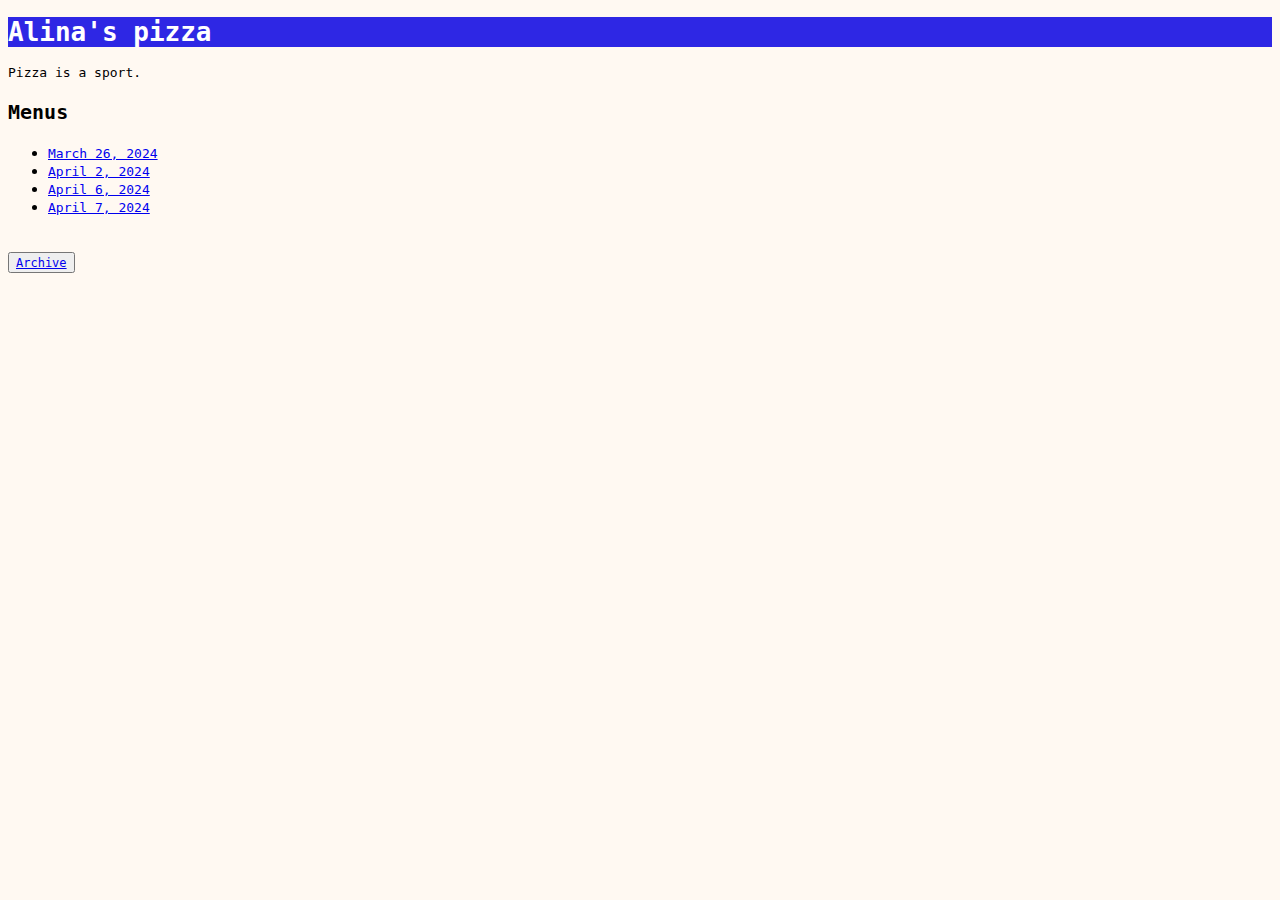
<file: index.html>
<!DOCTYPE html>
<html lang="en">

<head>
    <meta charset="UTF-8">
    <meta name="viewport" content="width=device-width, initial-scale=1.0">
    <title>Alina's recipes</title>
    <link rel="stylesheet" href="styles.css">
</head>

<body>
    <h1>Alina's pizza</h1>
    <p class="trust">Pizza is a sport.</p>
    <h3 class="heading1">Menus</h3>
    <ul>
        <li><a href="recipes/3-26-24.html" class="trust">March 26, 2024</a></li>
        <li><a href="recipes/4-2-24.html" class="trust">April 2, 2024</a></li>
        <li><a href="recipes/4-6-24.html" class="trust">April 6, 2024</a></li>
        <li><a href="recipes/4-7-24.html" class="trust">April 7, 2024</a></li>
    </ul>
    <button><a href="recipes/pizza-archive.html" class="trustsmall">Archive</a></button>
</body>

</html>
</file>
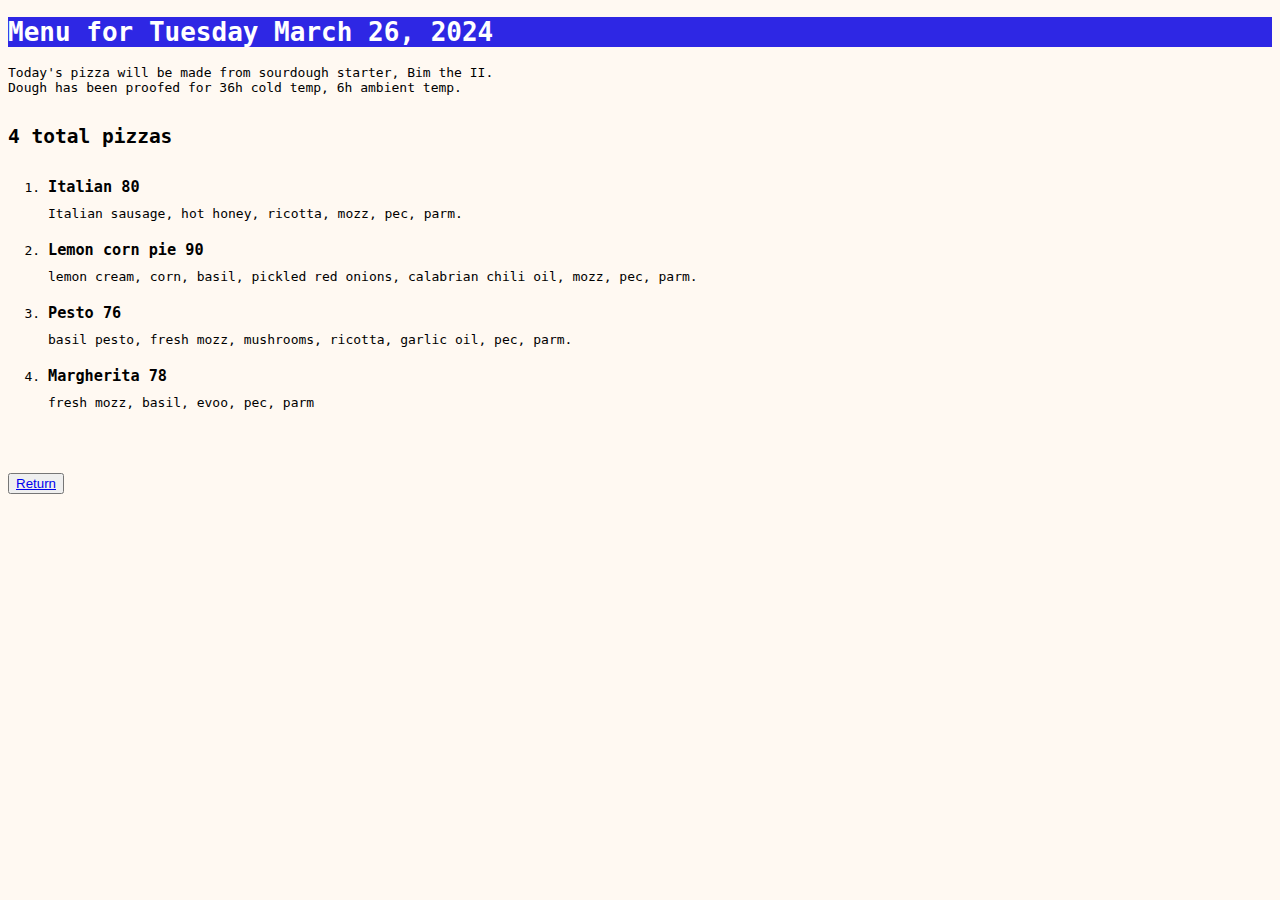
<file: recipes/3-26-24.html>
<!DOCTYPE html>
<html lang="en">

<head>
    <meta charset="UTF-8">
    <meta name="viewport" content="width=device-width, initial-scale=1.0">
    <title>Menu for March 26, 2024</title>
    <link rel="stylesheet" href="styles.css">
</head>

<body>
    <h1>Menu for Tuesday March 26, 2024</h1>
    <p>Today's pizza will be made from sourdough starter, Bim the II. <br> Dough has been proofed for 36h cold temp, 6h
        ambient temp.</p>
    <h2>4 total pizzas</h2>
    <ol>
        <li>
            <h3>Italian 80</h3>
            <p> Italian sausage, hot honey, ricotta, mozz, pec, parm. </p>
        </li>
        <li>
            <h3>Lemon corn pie 90</h3>
            <p>lemon cream, corn, basil, pickled red onions, calabrian chili oil, mozz, pec, parm.</p>
        </li>
        <li>
            <h3>Pesto 76</h3>
            <p> basil pesto, fresh mozz, mushrooms, ricotta, garlic oil, pec, parm.</p>
        </li>
        <li>
            <h3>Margherita 78</h3>
            <p> fresh mozz, basil, evoo, pec, parm</p>
        </li>
    </ol>
    <button><a href="https://ahhhchoo.github.io/pizza-menu/">Return</button>
</body>

</html>
</file>
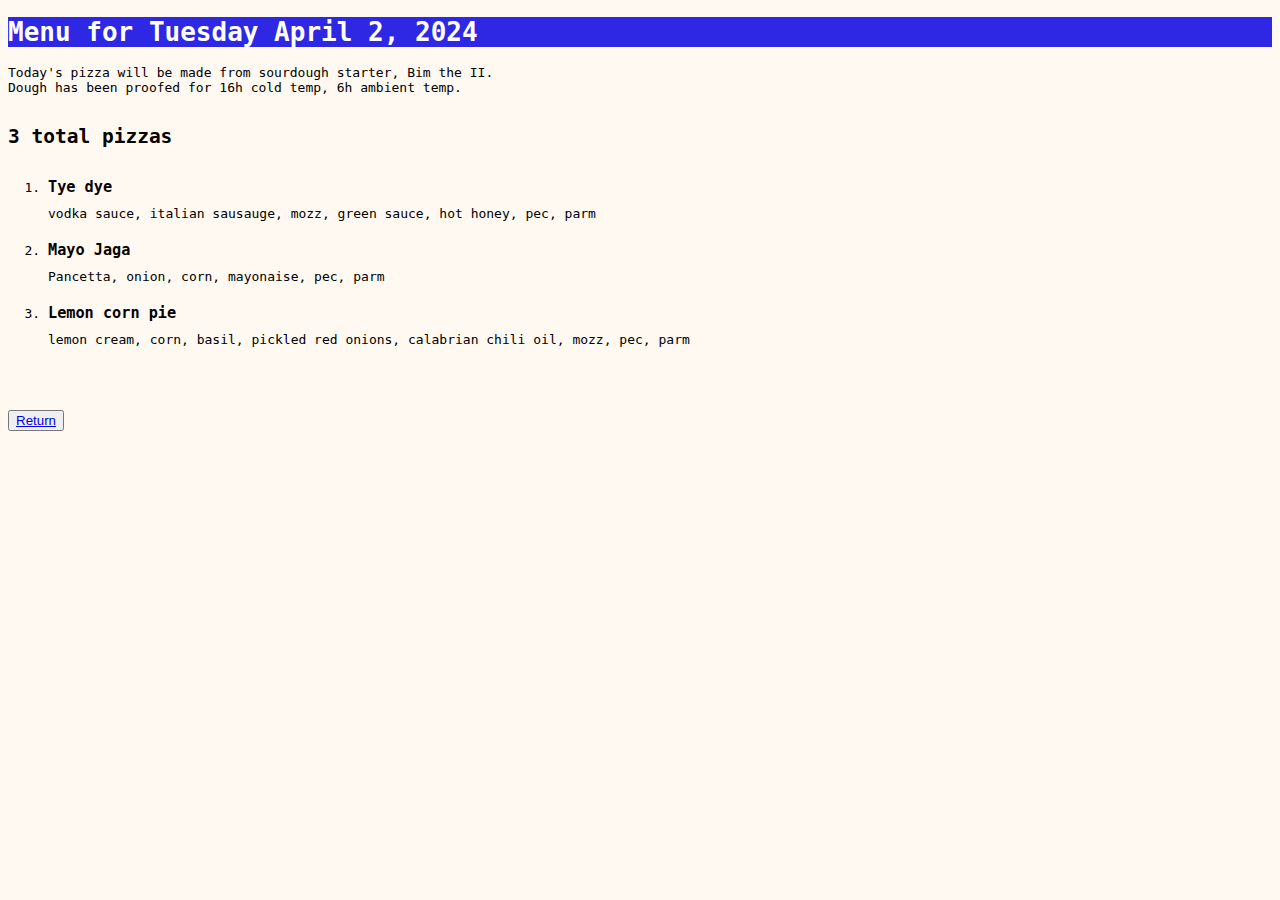
<file: recipes/4-2-24.html>
<!DOCTYPE html>
<html lang="en">

<head>
    <meta charset="UTF-8">
    <meta name="viewport" content="width=device-width, initial-scale=1.0">
    <title>Menu for April 2, 2024</title>
    <link rel="stylesheet" href="styles.css">
</head>

<body>
    <h1>Menu for Tuesday April 2, 2024</h1>
    <p>Today's pizza will be made from sourdough starter, Bim the II. <br> Dough has been proofed for 16h cold temp, 6h
        ambient temp.</p>
    <h2>3 total pizzas</h2>
    <ol>
        <li>
            <h3>Tye dye</h3>
            <p> vodka sauce, italian sausauge, mozz, green sauce, hot honey, pec, parm </p>
        </li>
        <li>
            <h3>Mayo Jaga</h3>
            <p>Pancetta, onion, corn, mayonaise, pec, parm</p>
        </li>
        <li>
            <h3>Lemon corn pie</h3>
            <p>lemon cream, corn, basil, pickled red onions, calabrian chili oil, mozz, pec, parm</p>
        </li>


    </ol>
    <button><a href="https://ahhhchoo.github.io/pizza-menu/">Return</button>
</body>

</html>
</file>
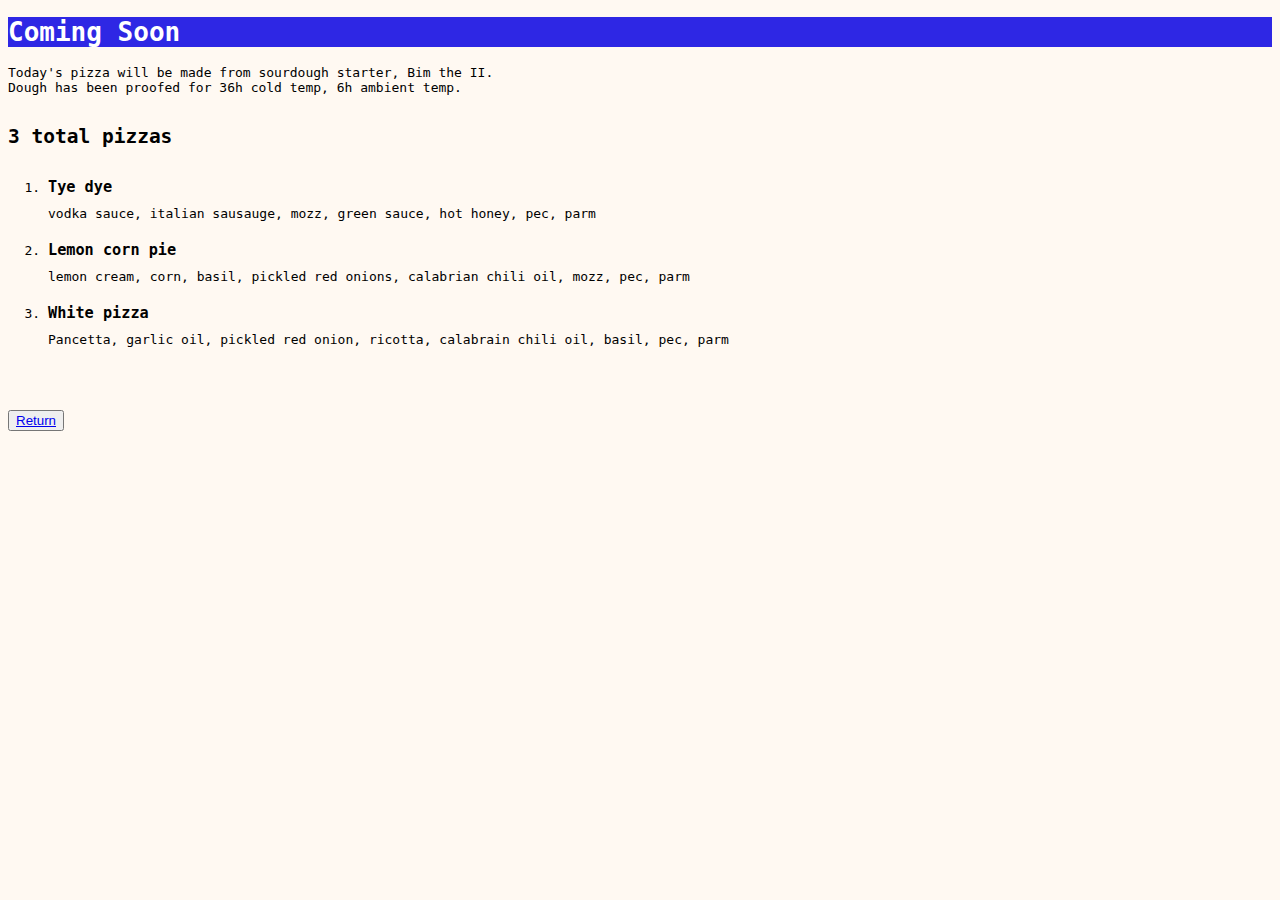
<file: recipes/4-5-24.html>
<!DOCTYPE html>
<html lang="en">

<head>
    <meta charset="UTF-8">
    <meta name="viewport" content="width=device-width, initial-scale=1.0">
    <title>Coming Soon</title>
    <link rel="stylesheet" href="styles.css">
</head>

<body>
    <h1>Coming Soon</h1>
    <p>Today's pizza will be made from sourdough starter, Bim the II. <br> Dough has been proofed for 36h cold temp, 6h
        ambient temp.</p>
    <h2>3 total pizzas</h2>
    <ol>
        <li>
            <h3>Tye dye</h3>
            <p> vodka sauce, italian sausauge, mozz, green sauce, hot honey, pec, parm </p>
        </li>
        <li>
            <h3>Lemon corn pie</h3>
            <p>lemon cream, corn, basil, pickled red onions, calabrian chili oil, mozz, pec, parm</p>
        </li>
        <li>
            <h3>White pizza</h3>
            <p>Pancetta, garlic oil, pickled red onion, ricotta, calabrain chili oil, basil, pec, parm</p>
        </li>

    </ol>
    <button><a href="https://ahhhchoo.github.io/pizza-menu/">Return</button>
</body>

</html>
</file>
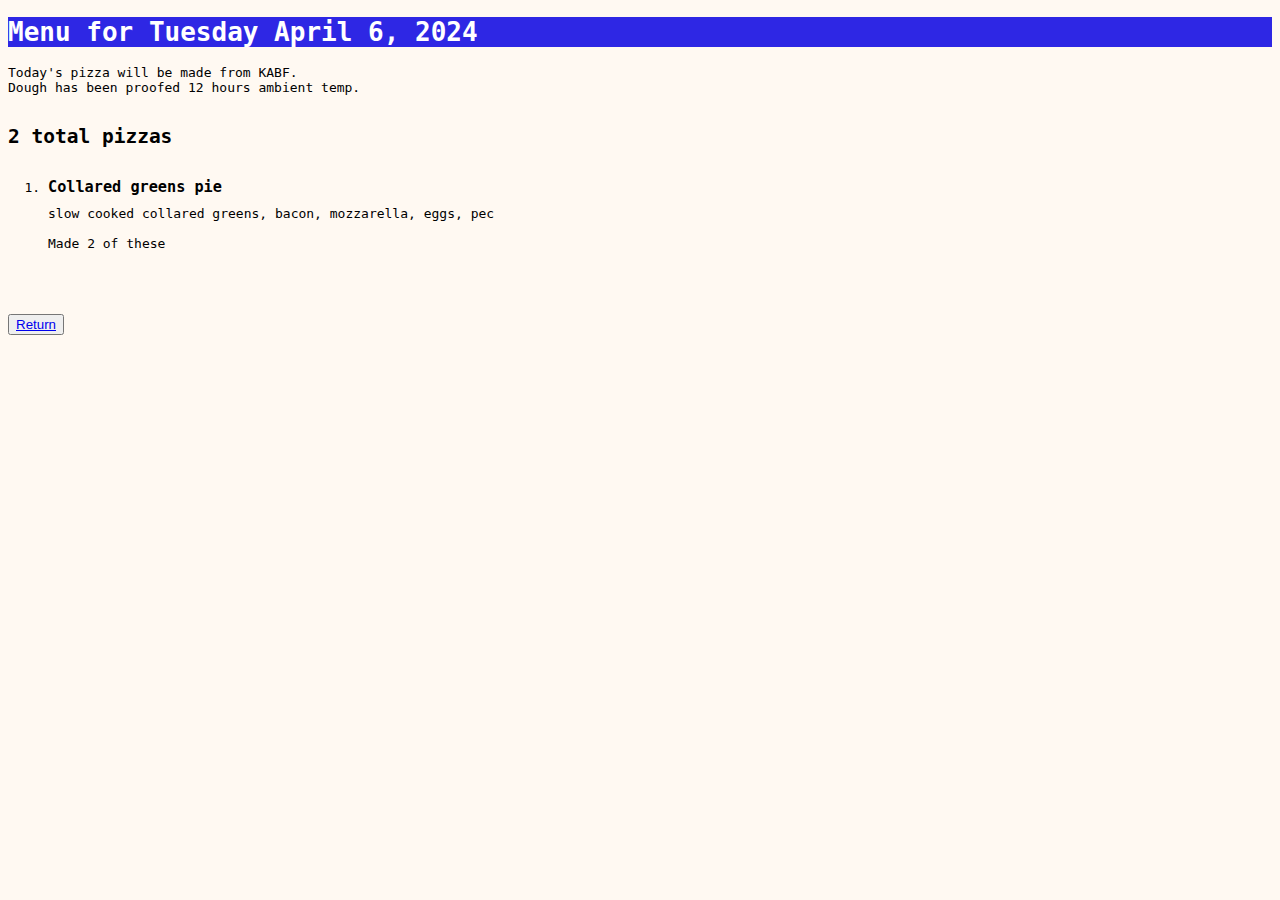
<file: recipes/4-6-24.html>
<!DOCTYPE html>
<html lang="en">

<head>
    <meta charset="UTF-8">
    <meta name="viewport" content="width=device-width, initial-scale=1.0">
    <title>Menu for April 6, 2024</title>
    <link rel="stylesheet" href="styles.css">
</head>

<body>
    <h1>Menu for Tuesday April 6, 2024</h1>
    <p>Today's pizza will be made from KABF. <br> Dough has been proofed 12 hours
        ambient temp.</p>
    <h2>2 total pizzas</h2>
    <ol>
        <li>
            <h3>Collared greens pie</h3>
            <p>slow cooked collared greens, bacon, mozzarella, eggs, pec</p>
            <br> Made 2 of these </br>
        </li>


    </ol>
    <button><a href="https://ahhhchoo.github.io/pizza-menu/">Return</button>
</body>

</html>
</file>
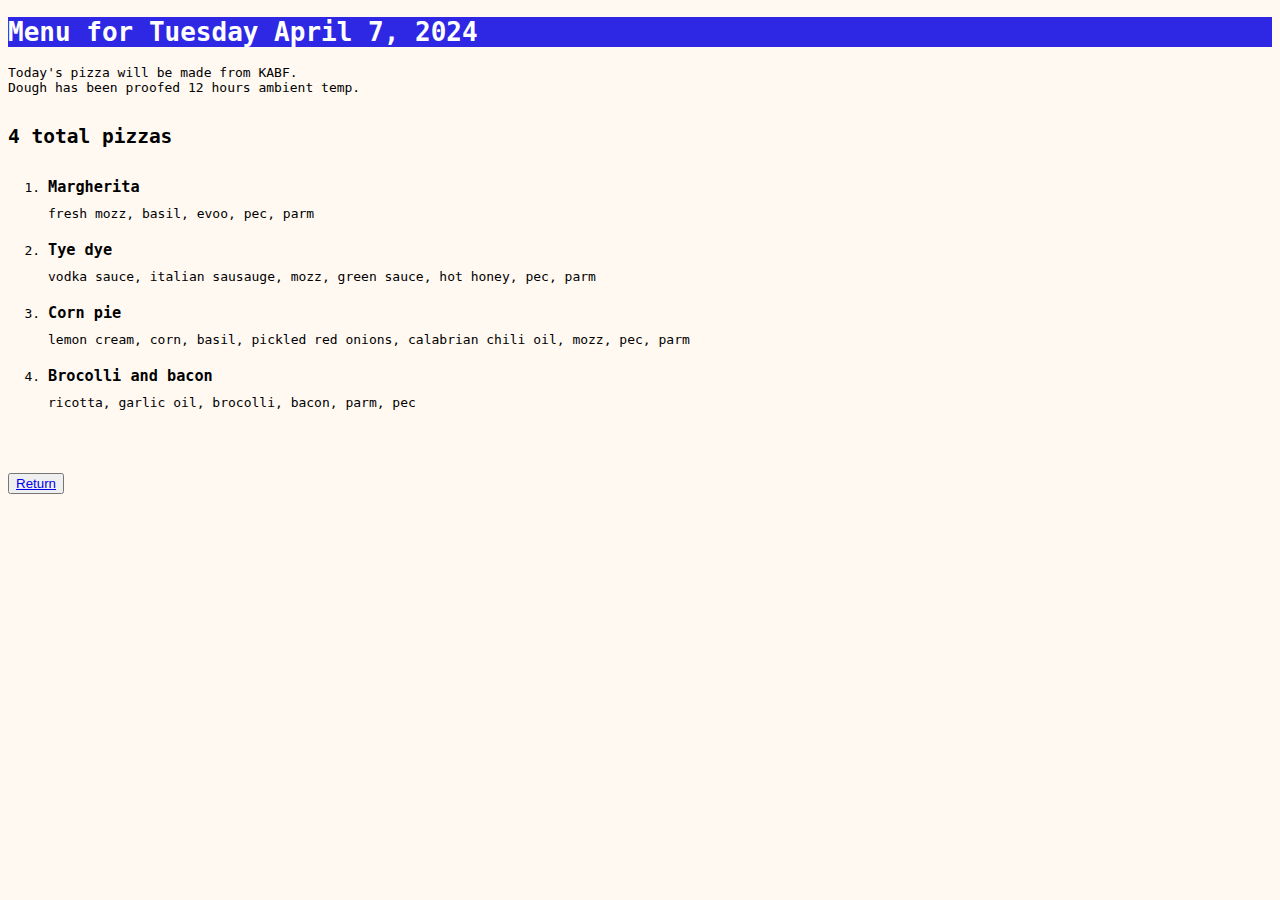
<file: recipes/4-7-24.html>
<!DOCTYPE html>
<html lang="en">

<head>
    <meta charset="UTF-8">
    <meta name="viewport" content="width=device-width, initial-scale=1.0">
    <title>Menu for April 7, 2024</title>
    <link rel="stylesheet" href="styles.css">
</head>

<body>
    <h1>Menu for Tuesday April 7, 2024</h1>
    <p>Today's pizza will be made from KABF. <br> Dough has been proofed 12 hours
        ambient temp.</p>
    <h2>4 total pizzas</h2>
    <ol>
        <li>
            <h3>Margherita</h3>
            <p> fresh mozz, basil, evoo, pec, parm</p>
        </li>
        <li>
            <h3>Tye dye</h3>
            <p> vodka sauce, italian sausauge, mozz, green sauce, hot honey, pec, parm </p>
        </li>
        <li>
            <h3>Corn pie</h3>
            <p>lemon cream, corn, basil, pickled red onions, calabrian chili oil, mozz, pec, parm</p>
        </li>
        <li>
            <h3>Brocolli and bacon</h3>
            <p>ricotta, garlic oil, brocolli, bacon, parm, pec</p>
        </li>
    </ol>
    <button><a href="https://ahhhchoo.github.io/pizza-menu/">Return</button>
</body>

</html>
</file>
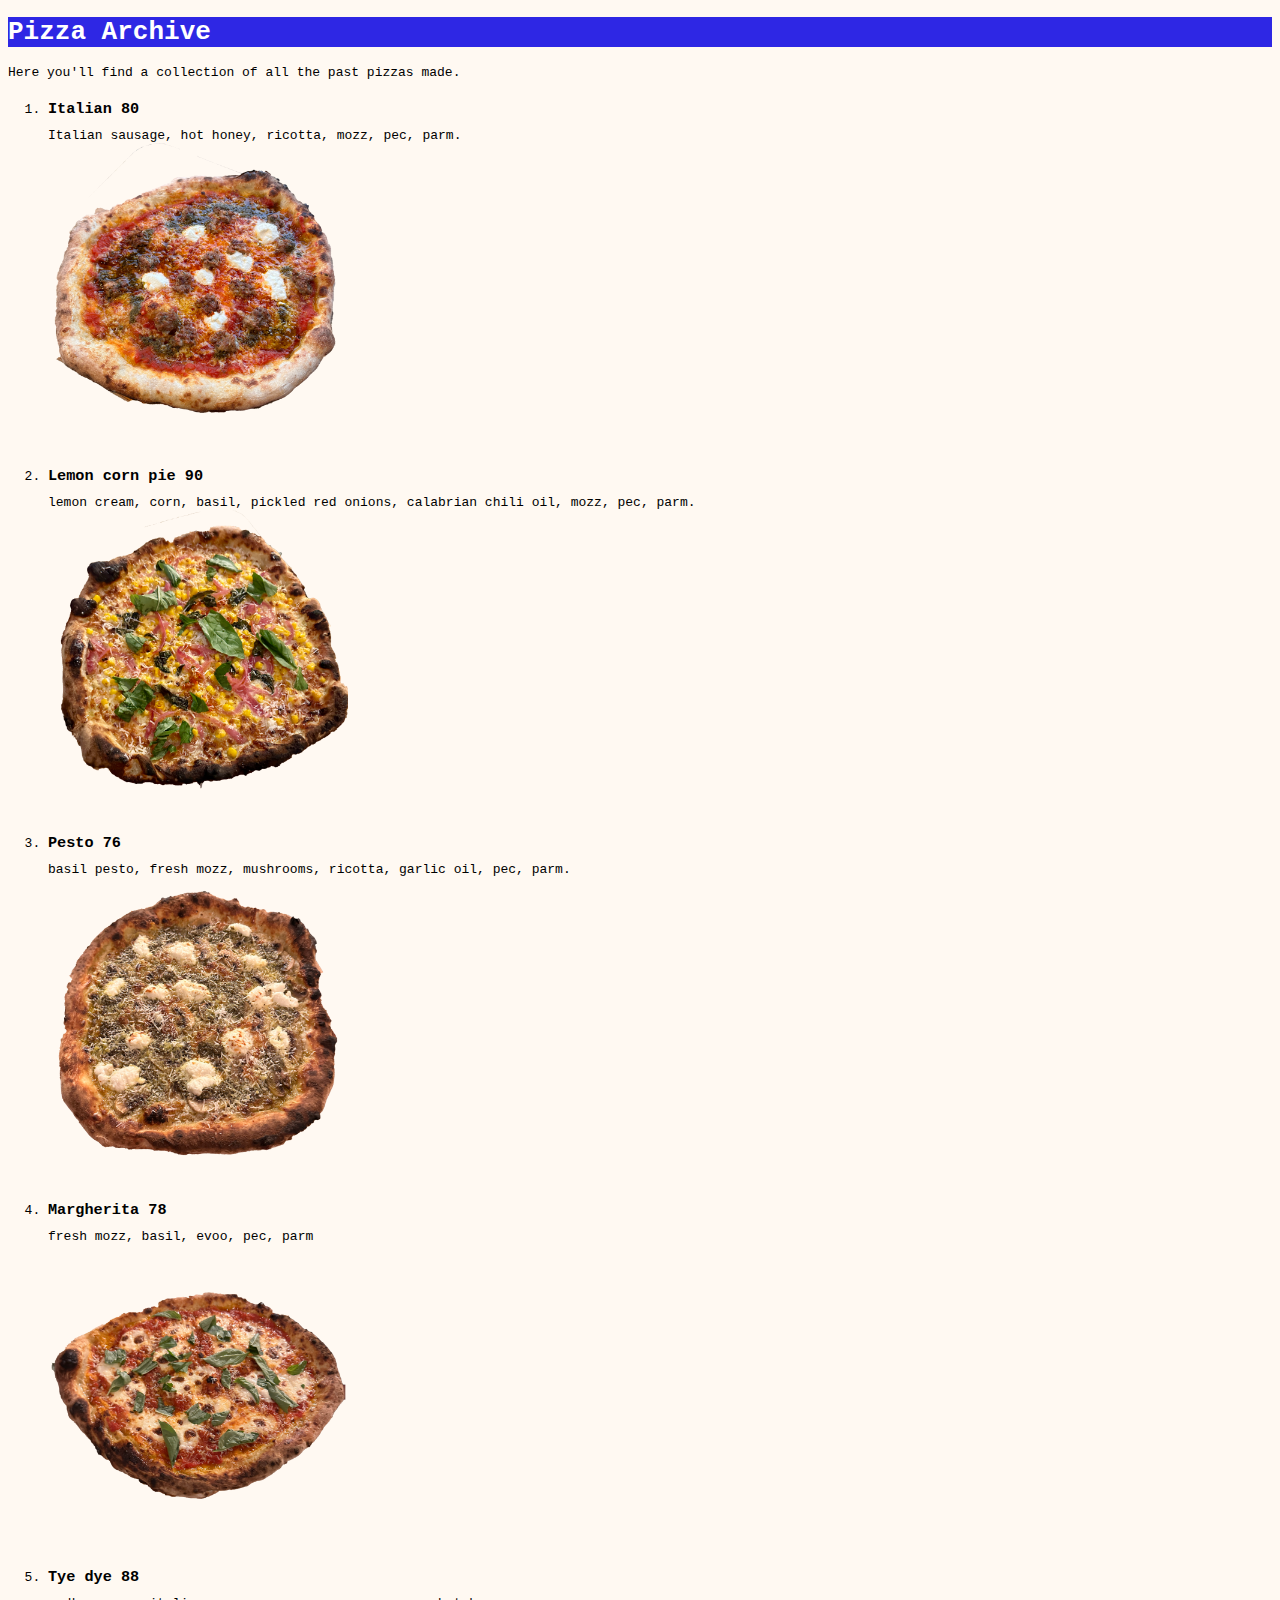
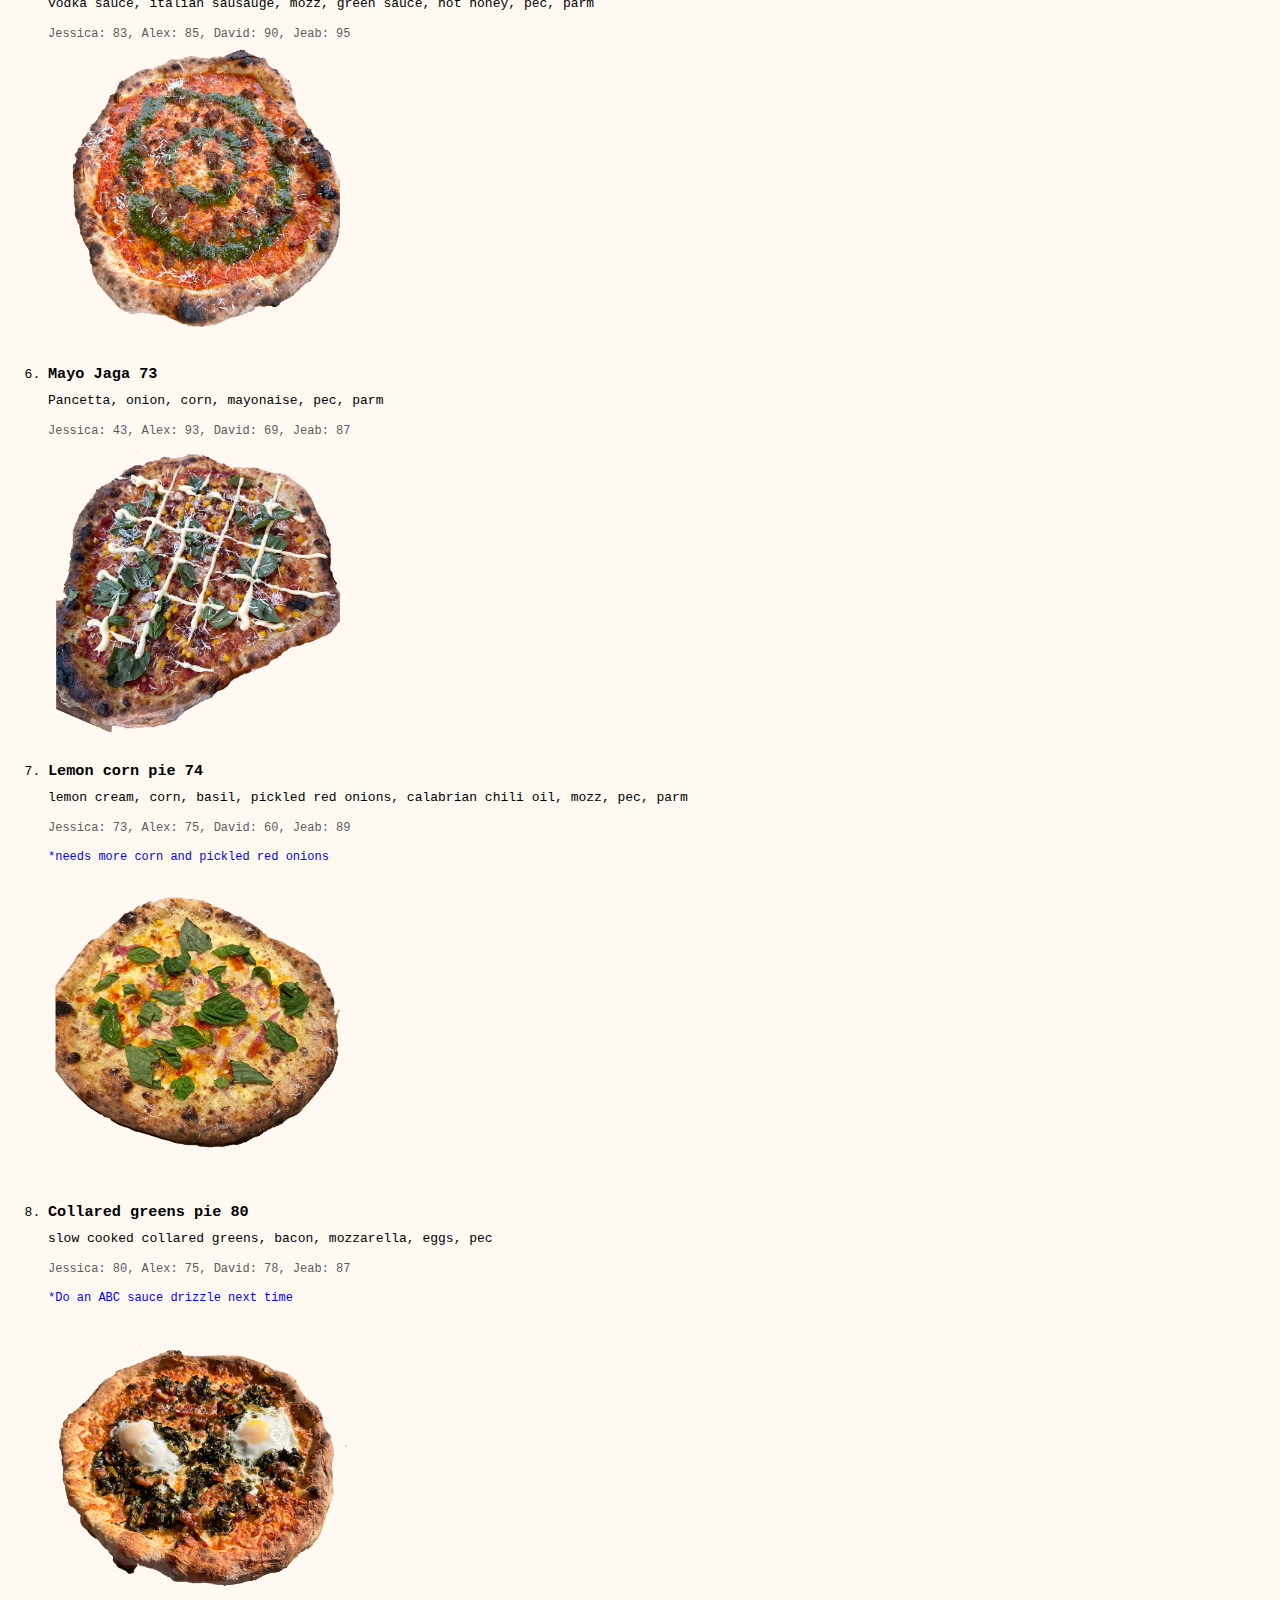
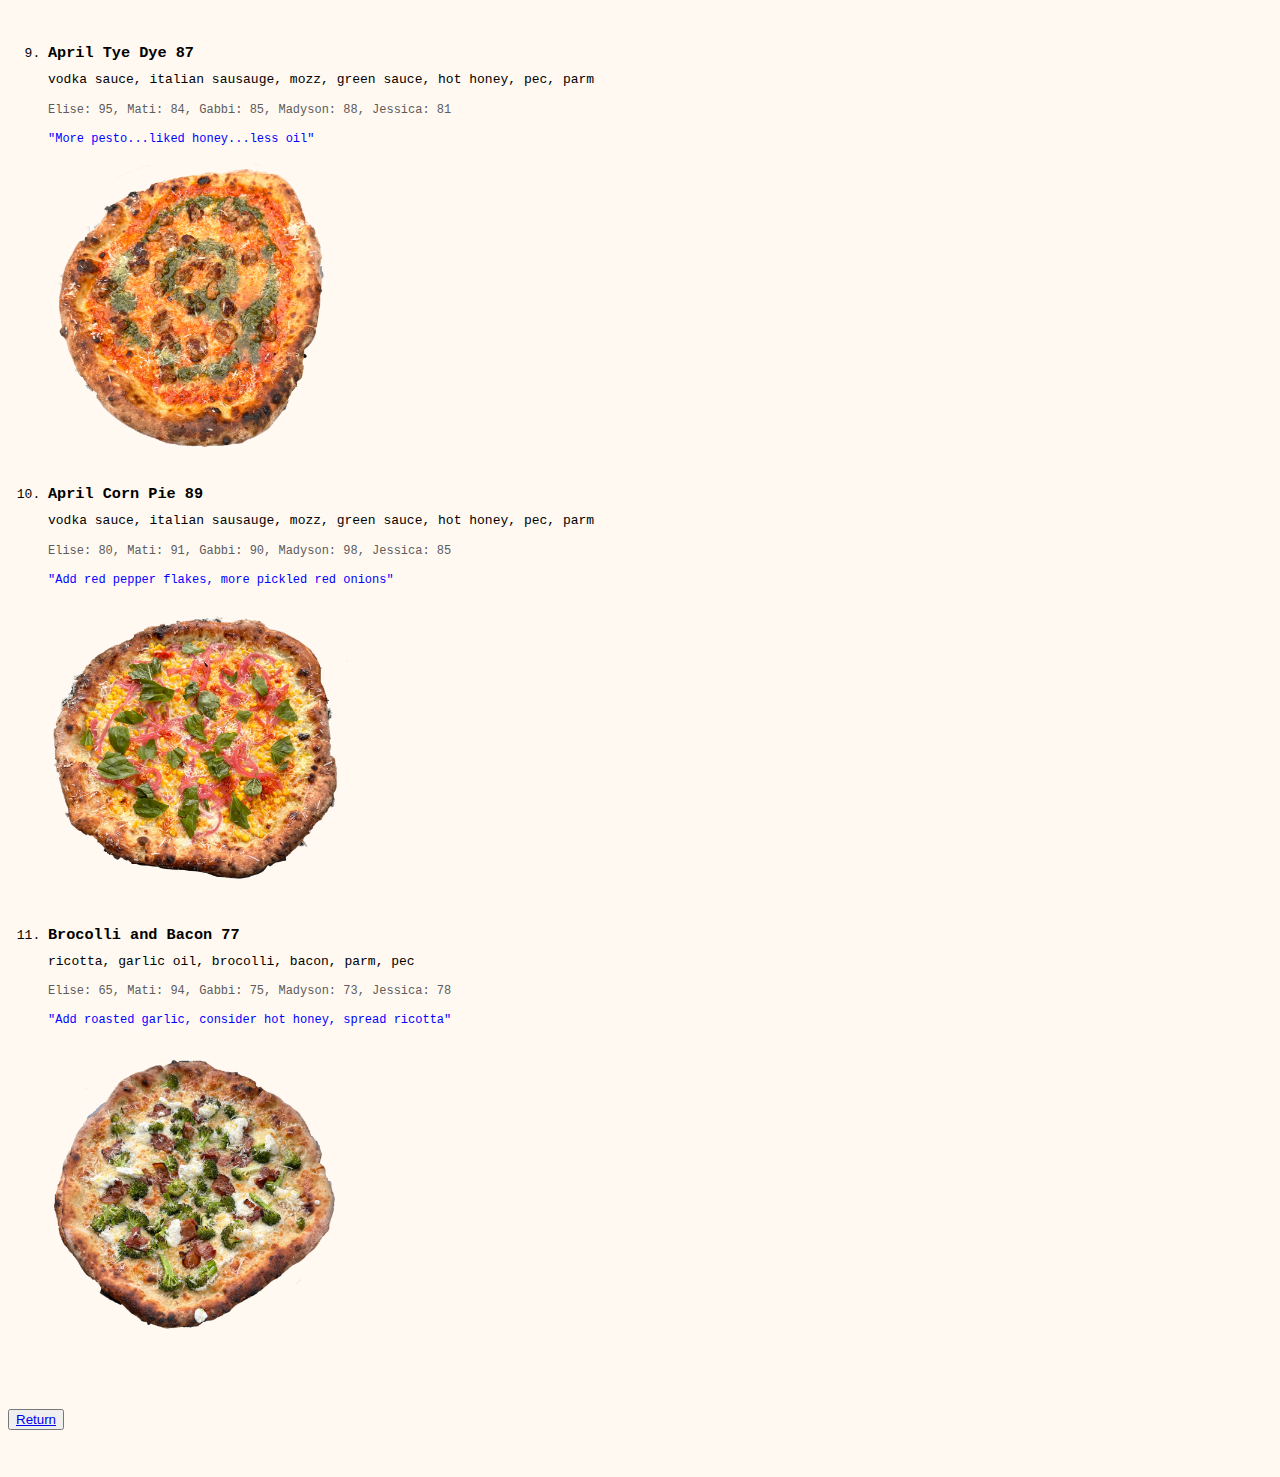
<file: recipes/pizza-archive.html>
<!DOCTYPE html>
<html lang="en">

<head>
    <meta charset="UTF-8">
    <meta name="viewport" content="width=device-width, initial-scale=1.0">
    <title>Pizza Archive</title>
    <link rel="stylesheet" href="styles.css">
</head>

<body>
    <h1>Pizza Archive</h1>
    <p>Here you'll find a collection of all the past pizzas made.</p>
    <ol>
        <li>
            <h3>Italian 80</h3>
            <p> Italian sausage, hot honey, ricotta, mozz, pec, parm. </p>
            <img src="./assets/images/sausage.png" width="300">
        </li>
        <li>
            <h3>Lemon corn pie 90</h3>
            <p>lemon cream, corn, basil, pickled red onions, calabrian chili oil, mozz, pec, parm.</p>
            <img src="./assets/images/cornpie.png" width="300">
        </li>
        <li>
            <h3>Pesto 76</h3>
            <p> basil pesto, fresh mozz, mushrooms, ricotta, garlic oil, pec, parm.</p>
            <img src="./assets/images/pesto.png" width="300">
        </li>
        <li>
            <h3>Margherita 78</h3>
            <p> fresh mozz, basil, evoo, pec, parm</p>
            <img src="./assets/images/marg.png" width="300">
        </li>
        <li>
            <h3>Tye dye 88</h3>

            <p> vodka sauce, italian sausauge, mozz, green sauce, hot honey, pec, parm </p>
            <h4 class="scores">Jessica: 83, Alex: 85, David: 90, Jeab: 95</h4>
            <img src="./assets/images/tyedye.png" width="300">
        </li>
        <li>
            <h3>Mayo Jaga 73</h3>

            <p>Pancetta, onion, corn, mayonaise, pec, parm</p>
            <h4 class="scores">Jessica: 43, Alex: 93, David: 69, Jeab: 87</h4>
            <img src="./assets/images/mayojaga.png" width="300">
        </li>
        <li>
            <h3>Lemon corn pie 74</h3>

            <p>lemon cream, corn, basil, pickled red onions, calabrian chili oil, mozz, pec, parm</p>
            <h4 class="scores">Jessica: 73, Alex: 75, David: 60, Jeab: 89</h4>
            <br>
            <p class="notes">*needs more corn and pickled red onions</p></br>
            <img src="./assets/images/lemoncream.png" width="300">
        </li>
        <li>
            <h3>Collared greens pie 80</h3>

            <p>slow cooked collared greens, bacon, mozzarella, eggs, pec</p>
            <h4 class="scores">Jessica: 80, Alex: 75, David: 78, Jeab: 87</h4>
            <br>
            <p class="notes">*Do an ABC sauce drizzle next time</p></br>
            <img src="./assets/images/breakfast.png" width="300">
        </li>
        <li>
            <h3>April Tye Dye 87</h3>

            <p>vodka sauce, italian sausauge, mozz, green sauce, hot honey, pec, parm</p>
            <h4 class="scores">Elise: 95, Mati: 84, Gabbi: 85, Madyson: 88, Jessica: 81</h4>
            <br>
            <p class="notes">"More pesto...liked honey...less oil"</p></br>
            <img src="./assets/images/tyedye2.png" width="300">
        </li>
        <li>
            <h3>April Corn Pie 89</h3>

            <p>vodka sauce, italian sausauge, mozz, green sauce, hot honey, pec, parm</p>
            <h4 class="scores">Elise: 80, Mati: 91, Gabbi: 90, Madyson: 98, Jessica: 85</h4>
            <br>
            <p class="notes">"Add red pepper flakes, more pickled red onions"</p></br>
            <img src="./assets/images/cornpie2.png" width="300">
        </li>
        <li>
            <h3>Brocolli and Bacon 77</h3>

            <p>ricotta, garlic oil, brocolli, bacon, parm, pec</p>
            <h4 class="scores">Elise: 65, Mati: 94, Gabbi: 75, Madyson: 73, Jessica: 78</h4>
            <br>
            <p class="notes">"Add roasted garlic, consider hot honey, spread ricotta"</p></br>
            <img src="./assets/images/brocollibacon.png" width="300">
        </li>

    </ol>
    <button><a href="https://ahhhchoo.github.io/pizza-menu/">Return</button>
</body>

</html>
</file>
<file: styles.css>
h1 {
    color: white;
    background-color: rgb(46, 39, 228);
    font-family: monospace;
}

body {
    background-color: rgb(255, 249, 242);
}

.trust {
    font-family: monospace;
}

.trustsmall {
    font-family: monospace;
    font-size: 12px;
}

.heading1 {
    font-family: monospace;
    font-size: 20px;
}

button {
    margin-top: 20px;
}
</file>
<file: recipes/styles.css>
h1 {
    color: white;
    background-color: rgb(46, 39, 228);
    font-family: monospace;
}

h2 {
    font-family: monospace;
    margin-top: 30px;
    margin-bottom: 30px;
}

h3 {
    font-family: monospace;
    margin-bottom: 0;
    margin-top: 20px;
}

p {
    margin-top: 10px;
    margin-bottom: 0;
    font-family: monospace;
}

ol {
    font-family: monospace;
}

button {
    margin-top: 50px;
    margin-bottom: 50px;
}

.scores {
    font-family: monospace;
    font-weight: 100;
    font-size: 12px;
    color: rgb(92, 92, 92);
    margin-bottom: 0px;
}

.notes {
    font-family: monospace;
    font-size: 12px;
    margin-top: 0;
    color: blue;
}

body {
    background-color: rgb(255, 249, 242);
}
</file>
